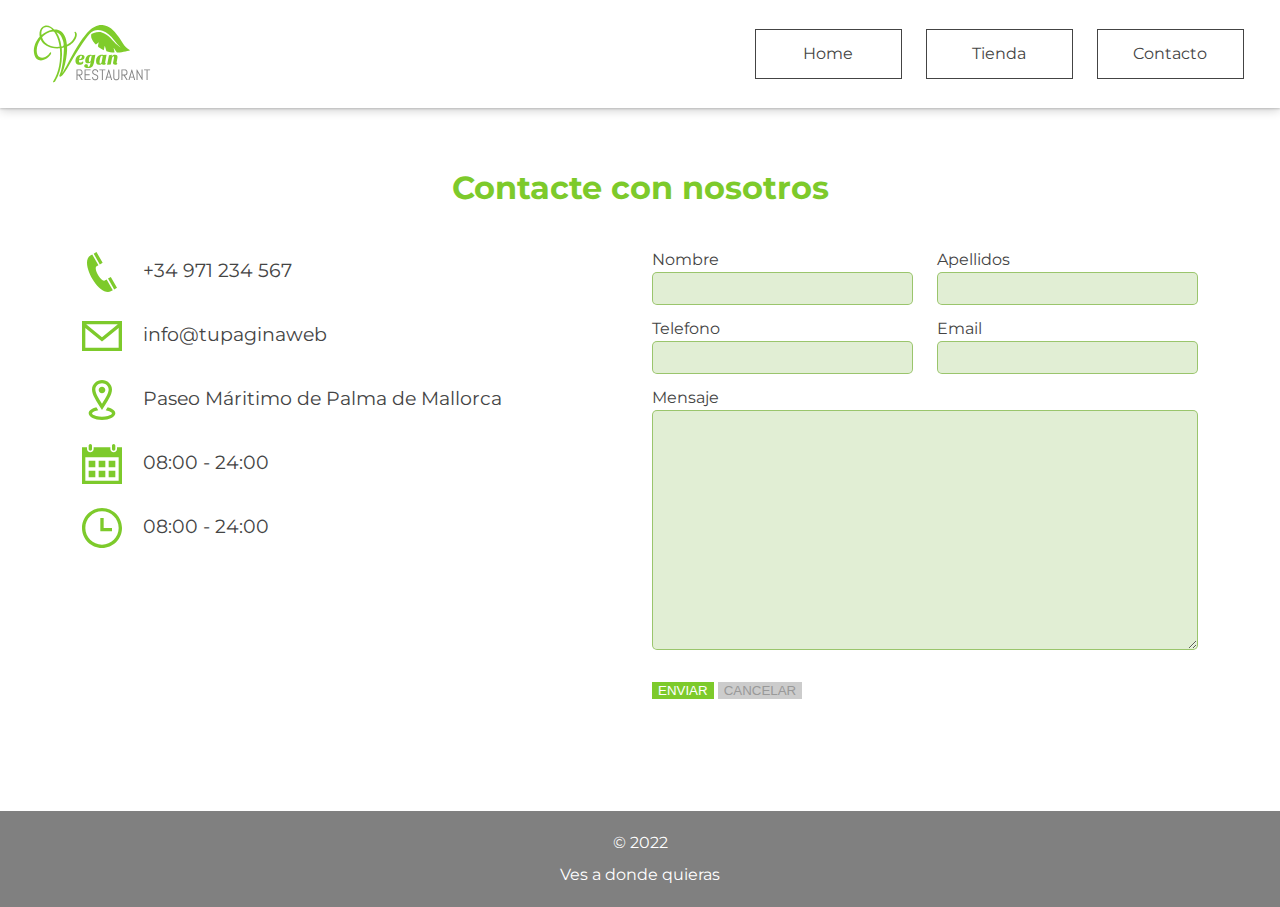
<file: contacto.html>
<doctype html>

	<html lang="es">
	
		<head>
			<meta charset="utf-8">
			<meta name="viewport" content="width=device-width, initial-scale=1">
			<link rel="shortcut icon" href="https://www.youtube.com/s/desktop/12d6b690/img/favicon.ico">
	
			<title>Título</title>
			<meta name="description" content="descripción de la web, se recomienda 90 caracteres">
			<meta name="keywords"    content="palabras clave, separadas, por comas">
			<link rel="preconnect" href="https://fonts.googleapis.com">
			<link rel="preconnect" href="https://fonts.gstatic.com" crossorigin>
			<link href="https://fonts.googleapis.com/css2?family=Great+Vibes&family=Montserrat:ital,wght@0,100;0,200;0,300;0,400;0,500;0,600;0,700;0,800;0,900;1,100;1,200;1,300;1,400;1,500;1,600;1,700;1,800;1,900&display=swap" rel="stylesheet">
			<link rel="stylesheet" href="assets/css/meyer-reset.css">
			<link href="assets/css/bootstrap-grid.css" rel="stylesheet"> 
			<link href="assets/css/style.css" rel="stylesheet">
            <link href="assets/css/app.css" rel="stylesheet">
		</head>
	
	   
		<body>
			<!-- Header -->
			<header class="px-4">
				<div class="container-fluid">
					<div class="row justify-content-between h-100">
						<!-- Logotipo -->
						<div class="col-2 header-logo">
							<div class="row h-100 align-items-center">
								<div class="col header-logo-img p-1">								
									<svg version="1.1"
									id="svg2" xmlns:cc="http://creativecommons.org/ns#" xmlns:dc="http://purl.org/dc/elements/1.1/" xmlns:inkscape="http://www.inkscape.org/namespaces/inkscape" xmlns:ns1="http://sozi.baierouge.fr" xmlns:rdf="http://www.w3.org/1999/02/22-rdf-syntax-ns#" xmlns:sodipodi="http://sodipodi.sourceforge.net/DTD/sodipodi-0.dtd" xmlns:svg="http://www.w3.org/2000/svg"
									xmlns="http://www.w3.org/2000/svg" xmlns:xlink="http://www.w3.org/1999/xlink" x="0px" y="0px" viewBox="0 0 1360.2 678.9"
									style="enable-background:new 0 0 1360.2 678.9;" xml:space="preserve">
									<style type="text/css">
									.st0{fill:#7FCC2B;}
									.st1{fill:#7FB820;}
									.st2{fill:#818181;}
									</style>
									<g>
									<g id="g3451">
									<path id="path3343" class="st0" d="M654.5,86.8c-37.2,35.2-68.6,77.1-97.6,120c-46.6,69-86.1,143.1-126.7,216.2
										c-16.1,28.9-30.6,58.8-47.2,87.5c-6.7,11.5-12.8,23.4-20.9,33.9c26.4-66.1,42.2-137,50-208.3c2.8-25.3,3.9-50.8,2.3-76.2
										c44.9-18.9,87.2-55.6,100.6-106.6c4-15.3,5.6-38.4-9.1-47.8c-13.9-8.9-16,9.5-7.2,17.6c4.7,25.3-9.9,49.3-23.8,68.2
										c-16.2,22.1-38.7,37.9-62.3,49.6c-4.3-50.3-18.2-104.5-56.2-137.3c-21.9-18.9-51-24.9-78.6-24.1c-25.9-27.1-62.4-49.3-99.6-40
										c-32.7,8.2-51.5,39-55.6,72.9c-1.7,13.6-0.6,31.5,1.3,44.2c-40.2,43.4-68.3,106.7-60.7,168.8c3.9,31.8,19.1,67.4,49.7,77.8
										c38,12.8,78.4-6.9,107.1-33.5c12.1-11.2,30.7-33.6,25-45.1c-5.9-11.6-21.2,17-31.6,25.8c-24.7,20.9-57.1,36.8-86.8,24.3
										c-26.5-11.1-35-46.6-34.2-75c1.3-42.9,17.3-84.1,41.7-117.6c20.1,49.6,67.6,77.9,114.6,90.4c29.2,7.8,59.5,10.2,89.4,6.9
										c6.3,62.8,4.3,126.5-8.1,188.4c-11.5,57.5-31.3,113.9-63.3,162.5c-8.6,13,13.8,12.3,20.8,1.1c40.9-65.3,59.9-140.9,69-217.9
										c5.4-45.5,6.1-91.6,1.9-137.1c19.6-5.6,23.2-11.6,22.5,7.6c-2.6,64.2-7.7,128.1-20,190.6c-6.4,32.7-16.6,66.2-29,96.9
										c4.6,20.6,28.2-0.5,35.6-10.1c16.3-21.3,31.5-43.5,46.1-66.3c22.9-35.7,42.7-73.7,64.8-110.1c43.4-71.6,87.4-142.9,136.3-210.3
										c23.4-30.2,49.7-67.8,84.3-81.9c30.7-12.5,61.6-9.4,89.9-0.2c50,16.4,91.5,54.2,123.1,97.8c21.1,29.2,46.4,54.4,71.8,79.2
										c-11.1-6.5-21.1-15.4-31.4-23.3c-28.9-22.1-52.3-51-77.4-77.6c-25.4-26.9-57-46.9-91-57.9c-28.1-9.1-58.5-3.7-85.9,6.1
										c-8.6,3.1-17.9,5.3-25.4,10.9c-10.8,31.4,9.1,66,25.5,87.4c6.7,8.7,13.2,18.1,21.8,24.6c10.4-8.3,19.6-18.3,30.3-26.1
										c-3.2,21.5-14.9,46.3-0.8,53.7c17.6,10.9,34.5,23.8,53.7,31.1c4.3-15.1,6.9-30.7,11.6-45.6c6.4,18.7,11.1,38,17.2,56.7
										c24.3,8,55.7,14.7,84.8,14.9c4.5-3-7.2-34.8-8.1-50.3c11.5,16.7,22.9,33.7,34.4,50.5c32.9-0.8,110.4-13.2,139.6-25.6
										c-69.8-40.5-78.8-85-124.1-146c-49.5-66.6-96.8-114-168.5-121C737.6,27.1,687.6,57.4,654.5,86.8L654.5,86.8z M256.6,80.9
										c-42,6.1-80.9,28.1-112.9,57.5c-5.8-27.4,0.4-60.3,23-76.7C199.6,41.8,237.3,57.9,256.6,80.9z M265.8,99.7
										c13.2-0.2,20,15.6,26.8,27.1c24.3,40.8,36.4,88.6,43.3,136.1c-52.8,5.8-110-5.6-151.6-42.7c-16.7-14.9-28.5-35.5-35.1-57.6
										C167.6,137.3,224.6,100.3,265.8,99.7L265.8,99.7z M302,109.4c44.2,19,57.6,51.2,69.1,90.3c4.2,14.4,13.8,49.4,2.1,55
										c-18,8.6-19.5,8.6-21.3-8.5C346.9,197.1,329.3,149.6,302,109.4L302,109.4z"/>
									<path id="path3247" class="st1" d="M340.5,303.4C335.5,307.7,335.5,307.7,340.5,303.4z"/>
									<path id="path3439" class="st0" d="M582,417.5c3.2,2.2,4.8,5.7,4.8,10.7c0,4.8-1.2,8.7-3.7,11.8c-2.4,3.1-5.7,5.7-9.7,7.7
										c-8.2,4.3-16.8,6.4-25.7,6.4c-8.9,0-16-1-21.3-2.9c-5.2-1.9-9.5-4.7-13-8.3c-6.8-6.8-10.2-16.5-10.2-29c0-19.5,5.3-35.2,15.9-47.1
										c11.3-12.8,26.9-19.2,46.6-19.2c12.2,0,21.4,2.6,27.4,7.7c4.5,3.9,6.8,9,6.8,15.3c0,22.7-19.6,34.1-58.8,34.1
										c-0.5,3.4-0.8,6.5-0.8,9.3c0,5.9,1.3,10.1,3.9,12.4c2.7,2.2,6.5,3.3,11.4,3.3c4.9,0,9.9-1.1,15.1-3.3
										C576.1,424.1,579.8,421.1,582,417.5 M542.6,396.4c9.1,0,16.4-2.8,21.6-8.5c5.3-5.4,7.9-12.5,7.9-21.1c0-3-0.6-5.2-1.7-6.8
										c-1-1.7-2.6-2.5-4.8-2.5c-2.2,0-4.3,0.5-6.2,1.4c-1.8,0.8-3.7,2.6-5.6,5.4C549,370.7,545.3,381.4,542.6,396.4"/>
									<path id="path3441" class="st0" d="M620.2,369.3c4.4-6.2,9.9-11.4,16.4-15.5c6.7-4.1,14.1-6.2,22.2-6.2c8.1,0,14.1,1.3,18,3.9
										l37.9-3.9L701.5,422c-4.5,25.3-11.5,42.9-21.1,52.9c-9.1,9.4-22.6,14.1-40.4,14.1c-13.5,0-24.2-2.1-31.9-6.4
										c-7.7-4.3-11.6-9.9-11.6-17c0-5.3,2-9.5,6-12.6c4-3,9.1-4.5,15.3-4.5c5.4,0,10.2,1.2,14.3,3.7c2.4,1.3,4.3,2.8,5.4,4.6
										c-3,2.6-4.4,6-4.4,10.3c0,5.6,2.6,8.3,7.7,8.3c8.6,0,15.4-10.2,20.3-30.6c1.4-5.6,2.7-11.1,3.9-16.7c-5.8,7.1-15.3,10.7-28.4,10.7
										c-9.1,0-16.4-2.2-21.6-6.6c-5.3-4.4-7.9-11.7-7.9-22.1c0-6.5,1.1-13.3,3.3-20.5C612.5,382.3,615.8,375.5,620.2,369.3 M645.3,410.7
										c0,8.8,2.3,13.2,6.8,13.2c3.1,0,6.1-1.7,9.1-5c2.3-2.7,3.9-6.1,4.8-10.1l9.9-49.8c-0.6-0.1-1.3-0.3-1.9-0.6
										c-1.3-0.5-2.8-0.8-4.4-0.8c-7.9,0-14.1,6.5-18.7,19.4C647.1,387.1,645.3,398.3,645.3,410.7"/>
									<path id="path3443" class="st0" d="M730.7,444.4c-3-3.4-5.2-7.7-6.6-13c-1.3-5.3-1.9-12.3-1.9-20.9c0-8.6,1.5-16.9,4.4-24.8
										c3-7.9,7.2-14.7,12.6-20.3c11.1-11.9,25.8-17.8,44.1-17.8c6.6,0,12.2,1.1,17,3.3l33.1-3.3L819,423.1c-0.4,1.5-0.6,3.7-0.6,6.6
										c0,2.8,0.8,5.2,2.5,7c1.8,1.8,4,2.8,6.6,3.1c-1.3,4.4-4.3,7.9-9.1,10.5c-4.6,2.6-9.6,3.9-14.9,3.9c-5.3,0-9.7-1-13.3-3.1
										c-3.5-1.9-5.7-4.6-6.8-7.9c-2.1,3.2-5.3,5.9-9.7,7.9c-4.4,2.1-9.5,3.1-15.5,3.1c-5.8,0-11.1-0.8-15.9-2.3
										C737.7,450.2,733.7,447.8,730.7,444.4 M771.4,365.8c-1.4,2.3-2.8,5.5-4.1,9.5c-1.3,3.9-3,11.1-5.2,21.7
										c-2.1,10.5-3.1,19.4-3.1,26.9c0,7.5,0.6,12.3,1.7,14.5c1.2,2.2,2.8,3.3,4.8,3.3c4.1,0,7.7-1.9,10.6-5.8c3.1-4,5.2-9.5,6.4-16.5
										l10.2-56.7c-2.7-2.3-5.7-3.5-8.9-3.5c-3.1,0-5.6,0.5-7.5,1.5C774.7,361.8,773,363.5,771.4,365.8"/>
									<path id="path3445" class="st0" d="M925.7,454.1c-15.6,0-23.4-6.1-23.4-18.2c0.1-3.4,0.7-7.9,1.7-13.6l3.5-17.8
										c3.5-16.8,5.2-27,5.2-30.8c0-7.5-2.2-11.2-6.6-11.2c-7.3,0-13,9.6-16.8,28.9l-11.4,58.9l-38.9,3.9l20.1-102.8l31.7-3.7l-3.1,19
										c6.1-12.7,18.4-19,36.9-19c9,0,15.4,1.9,19.1,5.8c3.9,3.7,5.8,9.9,5.8,18.4c0,8-2.1,21.4-6.2,40.1c-1.9,8.4-2.9,14.2-2.9,17.4
										c0,3.1,0.8,5.6,2.5,7.4c1.8,1.8,4,2.8,6.6,3.1c-1.3,4.4-4.2,7.9-8.7,10.5C936.6,452.8,931.5,454.1,925.7,454.1"/>
									</g>
									<g>
									<path class="st2" d="M569.2,615.7l-30.6-48.1h-13.9v48.1h-10.1V503h35.8c3.8,0,7.4,0.7,10.8,2.2c3.4,1.4,6.3,3.4,8.8,5.9
										s4.5,5.5,5.9,8.8c1.4,3.4,2.2,7,2.2,10.8v9.1c0,3.8-0.7,7.4-2.2,10.8c-1.4,3.4-3.4,6.3-5.9,8.8s-5.5,4.5-8.8,5.9
										c-3.4,1.4-6.9,2.2-10.8,2.2l30.6,48.1H569.2z M567.9,530.7c0-2.5-0.5-4.9-1.4-7s-2.2-4.1-3.9-5.7c-1.6-1.7-3.5-2.9-5.7-3.9
										c-2.2-0.9-4.5-1.4-7-1.4h-25.2v45.3h25.2c2.5,0,4.9-0.5,7-1.4c2.2-0.9,4.1-2.2,5.7-3.9c1.6-1.7,2.9-3.6,3.9-5.7
										c0.9-2.2,1.4-4.5,1.4-7V530.7z"/>
									<path class="st2" d="M600.3,615.7V503h63.4v9.7h-53.3v41.9h43.2v9.7h-43.2V606h53.3v9.7H600.3z"/>
									<path class="st2" d="M744.9,589.6c0,3.8-0.8,7.4-2.3,10.8c-1.5,3.4-3.6,6.3-6.2,8.8c-2.6,2.5-5.6,4.5-9,5.9
										c-3.4,1.4-7.1,2.2-10.9,2.2h-8.1c-3.8,0-7.5-0.7-10.9-2.2c-3.4-1.4-6.4-3.4-9-5.9c-2.6-2.5-4.7-5.4-6.2-8.8
										c-1.5-3.4-2.3-6.9-2.3-10.8v-4.5l10.1-1.7v6.1c0,2.5,0.5,4.9,1.5,7c1,2.2,2.4,4.1,4.1,5.7c1.7,1.7,3.7,2.9,6,3.9
										c2.3,0.9,4.7,1.4,7.2,1.4h7.1c2.5,0,4.9-0.5,7.2-1.4c2.3-0.9,4.2-2.2,6-3.9c1.7-1.7,3.1-3.6,4.1-5.7c1-2.2,1.5-4.5,1.5-7v-3.4
										c0-3.9-0.8-7.1-2.3-9.7c-1.5-2.6-3.5-4.8-6.1-6.6c-2.5-1.8-5.4-3.3-8.5-4.6s-6.4-2.5-9.8-3.8c-3.4-1.3-6.6-2.6-9.8-4.2
										c-3.2-1.5-6-3.4-8.5-5.7c-2.5-2.3-4.5-5.1-6.1-8.4c-1.5-3.3-2.3-7.4-2.3-12.2v-2.1c0-3.8,0.7-7.4,2.2-10.8
										c1.4-3.4,3.4-6.3,5.9-8.8s5.5-4.5,8.8-5.9c3.4-1.4,7-2.2,10.8-2.2h7.2c3.8,0,7.4,0.7,10.8,2.2c3.4,1.4,6.3,3.4,8.8,5.9
										s4.5,5.5,5.9,8.8c1.4,3.4,2.2,6.9,2.2,10.8v2.9l-10.1,1.7v-4.6c0-2.5-0.5-4.9-1.4-7c-0.9-2.2-2.2-4.1-3.9-5.7
										c-1.6-1.6-3.5-2.9-5.7-3.9c-2.2-0.9-4.5-1.4-7-1.4h-6.3c-2.5,0-4.9,0.5-7,1.4s-4.1,2.2-5.7,3.9c-1.7,1.6-2.9,3.5-3.9,5.7
										c-0.9,2.2-1.4,4.5-1.4,7v2.1c0,3.6,0.8,6.7,2.3,9.1c1.5,2.5,3.5,4.6,6.1,6.3s5.4,3.3,8.5,4.6s6.4,2.6,9.8,3.9
										c3.4,1.3,6.6,2.8,9.8,4.4c3.2,1.6,6,3.6,8.5,5.9c2.5,2.3,4.5,5.2,6.1,8.5c1.5,3.4,2.3,7.4,2.3,12.3V589.6z"/>
									<path class="st2" d="M794,512.6v103.1h-10.1V512.6H757V503h63.9v9.7H794z"/>
									<path class="st2" d="M874.5,589.5h-35.7l-7.4,26.3h-10.5l33-112.7h5.3l33.2,112.7H882L874.5,589.5z M841.6,579.8h30.3l-14.9-52
										l-0.3-4.2l-0.3,4.2L841.6,579.8z"/>
									<path class="st2" d="M966.5,600.4c-1.4,3.4-3.4,6.3-5.9,8.8s-5.5,4.5-8.8,5.9c-3.4,1.4-6.9,2.2-10.8,2.2h-8
										c-3.8,0-7.4-0.7-10.8-2.2c-3.4-1.4-6.3-3.4-8.8-5.9s-4.5-5.4-5.9-8.8c-1.4-3.4-2.2-6.9-2.2-10.8V503h10.1v86.6
										c0,2.5,0.5,4.9,1.4,7s2.2,4.1,3.9,5.7c1.7,1.7,3.6,2.9,5.7,3.9s4.5,1.4,7,1.4h7.1c2.5,0,4.9-0.5,7-1.4c2.2-0.9,4.1-2.2,5.7-3.9
										c1.6-1.7,2.9-3.6,3.9-5.7s1.4-4.5,1.4-7V503h10.1v86.6C968.7,593.4,968,597,966.5,600.4z"/>
									<path class="st2" d="M1045.9,615.7l-30.6-48.1h-13.9v48.1h-10.1V503h35.8c3.8,0,7.4,0.7,10.8,2.2c3.4,1.4,6.3,3.4,8.8,5.9
										s4.5,5.5,5.9,8.8c1.4,3.4,2.2,7,2.2,10.8v9.1c0,3.8-0.7,7.4-2.2,10.8c-1.4,3.4-3.4,6.3-5.9,8.8s-5.5,4.5-8.8,5.9
										c-3.4,1.4-6.9,2.2-10.8,2.2l30.6,48.1H1045.9z M1044.5,530.7c0-2.5-0.5-4.9-1.4-7s-2.2-4.1-3.9-5.7c-1.6-1.7-3.5-2.9-5.7-3.9
										c-2.2-0.9-4.5-1.4-7-1.4h-25.2v45.3h25.2c2.5,0,4.9-0.5,7-1.4c2.2-0.9,4.1-2.2,5.7-3.9c1.6-1.7,2.9-3.6,3.9-5.7
										c0.9-2.2,1.4-4.5,1.4-7V530.7z"/>
									<path class="st2" d="M1119.2,589.5h-35.7l-7.4,26.3h-10.5l33-112.7h5.3l33.2,112.7h-10.5L1119.2,589.5z M1086.3,579.8h30.3
										l-14.9-52l-0.3-4.2l-0.3,4.2L1086.3,579.8z"/>
									<path class="st2" d="M1209.7,615.7l-47-82.1l-0.9-4.9v86.9h-10.1V503h5.3l47,82.2l1,4.8V503h10.1v112.7H1209.7z"/>
									<path class="st2" d="M1268.2,512.6v103.1h-10.1V512.6h-26.9V503h63.9v9.7H1268.2z"/>
									</g>
									</g>
									</svg>
   
								</div>
								<!-- <div class="col header-logo-text">
									<span>RESTAURANT</span>
								</div> -->
							</div>
						</div>
						<!-- FIN Logotipo -->
						<!-- Menu de navegacion -->
						<nav class="col-5 header-nav h-100">
							<ul class="row align-items-center h-100">
								<li class="col">
									<a href="">Home</a>
								</li>
								<li class="col">
									<a href="">Tienda</a>
								</li>
								<li class="col">
									<a href="">Contacto</a>
								</li>
							</ul>
						</nav>
						<!-- FIN Menu de navegacion -->
					</div>
				</div>
			</header>
			<!-- FIN Header -->
			<!-- Main -->
			<main>
                <div class="container contact section">
                    <!-- h1 -->
                    <div class="row contact-title">
                        <h1 class="col-12 text-align-center color-principal">Contacte con nosotros</h1>
                    </div>
                    <!-- info + formulario -->
					<div class="row mt-5">
						<!-- info -->
                    	<div class="col-6 contact contact-info">
							<div class="row flex-column">
								<!-- info-item -->
								<div class="col-12 mb-4">
									<p>
										<svg xmlns="http://www.w3.org/2000/svg" viewBox="0 0 24 24"><path d="M18.48 22.926l-1.193.658c-6.979 3.621-19.082-17.494-12.279-21.484l1.145-.637 3.714 6.467-1.139.632c-2.067 1.245 2.76 9.707 4.879 8.545l1.162-.642 3.711 6.461zm-9.808-22.926l-1.68.975 3.714 6.466 1.681-.975-3.715-6.466zm8.613 14.997l-1.68.975 3.714 6.467 1.681-.975-3.715-6.467z"/></svg>
										<span>+34 971 234 567</span>
									</p>
								</div>
								<!-- info-item -->
								<div class="col-12 mb-4">
									<p>
										<svg xmlns="http://www.w3.org/2000/svg" viewBox="0 0 24 24"><path d="M0 3v18h24v-18h-24zm21.518 2l-9.518 7.713-9.518-7.713h19.036zm-19.518 14v-11.817l10 8.104 10-8.104v11.817h-20z"/></svg>
										<span>info@tupaginaweb</span>
									</p>
								</div>
								<!-- info-item -->
								<div class="col-12 mb-4">
									<p>
										<svg xmlns="http://www.w3.org/2000/svg" viewBox="0 0 24 24"><path d="M12 2c2.131 0 4 1.73 4 3.702 0 2.05-1.714 4.941-4 8.561-2.286-3.62-4-6.511-4-8.561 0-1.972 1.869-3.702 4-3.702zm0-2c-3.148 0-6 2.553-6 5.702 0 3.148 2.602 6.907 6 12.298 3.398-5.391 6-9.15 6-12.298 0-3.149-2.851-5.702-6-5.702zm0 8c-1.105 0-2-.895-2-2s.895-2 2-2 2 .895 2 2-.895 2-2 2zm8 12c0 2.209-3.581 4-8 4s-8-1.791-8-4c0-1.602 1.888-2.98 4.608-3.619l1.154 1.824c-.401.068-.806.135-1.178.242-3.312.949-3.453 2.109-.021 3.102 2.088.603 4.777.605 6.874-.001 3.619-1.047 3.164-2.275-.268-3.167-.296-.077-.621-.118-.936-.171l1.156-1.828c2.723.638 4.611 2.016 4.611 3.618z"/></svg>
										<span>Paseo Máritimo de Palma de Mallorca</span>
									</p>
								</div>
								<!-- info-item -->
								<div class="col-12 mb-4">
									<p>
										<svg xmlns="http://www.w3.org/2000/svg" viewBox="0 0 24 24"><path d="M20 20h-4v-4h4v4zm-6-10h-4v4h4v-4zm6 0h-4v4h4v-4zm-12 6h-4v4h4v-4zm6 0h-4v4h4v-4zm-6-6h-4v4h4v-4zm16-8v22h-24v-22h3v1c0 1.103.897 2 2 2s2-.897 2-2v-1h10v1c0 1.103.897 2 2 2s2-.897 2-2v-1h3zm-2 6h-20v14h20v-14zm-2-7c0-.552-.447-1-1-1s-1 .448-1 1v2c0 .552.447 1 1 1s1-.448 1-1v-2zm-14 2c0 .552-.447 1-1 1s-1-.448-1-1v-2c0-.552.447-1 1-1s1 .448 1 1v2z"/></svg>                                    <span>08:00 - 24:00</span>
									</p>
								</div>
								<!-- info-item -->
								<div class="col-12 mb-4">
									<p>
										<svg xmlns="http://www.w3.org/2000/svg" viewBox="0 0 24 24"><path d="M12 2c5.514 0 10 4.486 10 10s-4.486 10-10 10-10-4.486-10-10 4.486-10 10-10zm0-2c-6.627 0-12 5.373-12 12s5.373 12 12 12 12-5.373 12-12-5.373-12-12-12zm1 12v-6h-2v8h7v-2h-5z"/></svg>
										<span>08:00 - 24:00</span>
									</p>
								</div>
							</div>
						</div>
						<!-- FIN info -->

                        <!-- Contacto form -->
                        <form action="" class="col-6">
							<div class="row">
								<div class="col-6">
									<label for="nombre">Nombre</label>
									<input id="nombre"  class="mt-1"  type="text">
								</div>
								<div class="col-6">
									<label for="apellidos">Apellidos</label>
									<input id="apellidos" class="mt-1"   type="text">
								</div>
								<div class="col-6">
									<label for="telefono">Telefono</label>
									<input id="telefono"  class="mt-1" type="text">
								</div>
								<div class="col-6">
									<label for="email">Email</label>
									<input id="email" class="mt-1" type="text">
								</div>
								<div class="col-12">
									<label for="mensaje" class="mb-2">Mensaje</label>
									<textarea name="mensaje" id="mensaje" class="mt-1"></textarea>
								</div>
							</div>
							<!-- FIN info + formulario -->
							<!-- info boton -->
							<div>
								<button class="btn btn-principal comprar mt-3">
									ENVIAR
								</button>
								<button class="btn btn-secondary comprar mt-3">
									CANCELAR
								</button>
							</div>
							<!-- FIN info boton -->
                        </form>
						<!-- FIN Contacto form -->
					</div>
					<!-- FIN info + formulario -->
                </div>
            </div>
			</main>
			<!-- FIN main -->
			<!-- Footer -->
			<footer>
				<p>© 2022</p>
				<p><a href="#">Ves a donde quieras</a></p>
			</footer>
			<!-- FIN footer -->
		</body>
	
	</html>
</file>
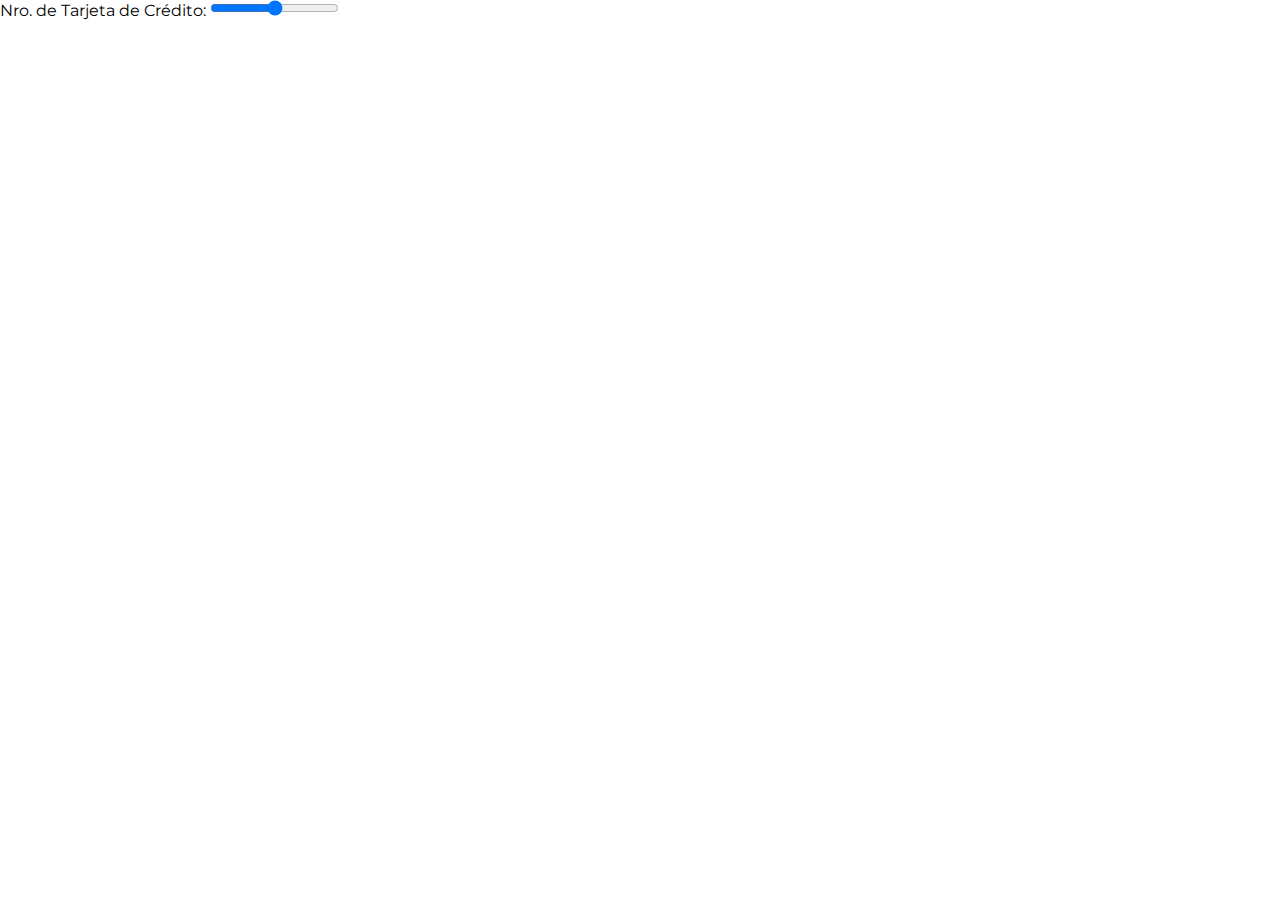
<file: defecto.html>
<!DOCTYPE html>
<html lang="en">
<head>
    <meta charset="UTF-8">
    <meta http-equiv="X-UA-Compatible" content="IE=edge">
    <meta name="viewport" content="width=device-width, initial-scale=1.0">
    <title>Document</title>
    <link rel="preconnect" href="https://fonts.googleapis.com">
    <link rel="preconnect" href="https://fonts.gstatic.com" crossorigin>
    <link href="https://fonts.googleapis.com/css2?family=Great+Vibes&family=Montserrat:ital,wght@0,100;0,200;0,300;0,400;0,500;0,600;0,700;0,800;0,900;1,100;1,200;1,300;1,400;1,500;1,600;1,700;1,800;1,900&display=swap" rel="stylesheet">

    <link rel="stylesheet" href="assets/css/defecto.css">
</head>
<body>
    <form action="">
        <label> Nro. de Tarjeta de Crédito:</label>
<input type="range" min="0" max="100" step="10" value="50">
    </form>
</body>
</html>
</file>
<file: assets/css/style.css>
html {
    font-family: Montserrat, Arial, Helvetica, sans-serif;
}

h1 {
    font-size: 2rem;
    font-weight: bold;
}

h2 {
    font-size: 1.8rem;
    font-weight: bold;
}

h3 {
    font-size: 1.2rem;
    font-weight: bold;
}

h4 {
    font-size: 1rem;
    font-weight: bold;
}

h5 {
    font-size: 0.9em;
    font-weight: bold;
}

h6 {
    font-size: 0.7rem;
    font-weight: bold;
}

.btn-sm {}

.btn-md {}

.btn-lg {
    font-size: 1.5rem;
    padding: 1rem 2rem;
    border: none;
    border-radius: 5px;
    transition: all .3s ease-in-out;
    cursor: pointer;
    background-color: #999;
}

.btn {}

.btn-principal {
    border: 3px solid hsl(255, 255%, 255%);
    background-color: hsl(89, 65%, 48%);
    color: white;
}

.btn-principal:hover {
    background-color: hsl(89, 63%, 41%);
}

.btn-principal:focus {
    background-color: hsl(51, 84%, 12%);
}

.btn-secondary {
    background-color: hsl(0, 0%, 80%);
    color: #999;
}

.btn-secondary:hover {
    background-color: hsl(0, 0%, 65%);
    color: white;
}

.btn-secondary:focus {
    background-color: hsl(0, 0%, 45%);
}

.color-principal {
    color: hsl(89, 65%, 48%);
}




.background-principal {
    background-color: hsl(89, 65%, 48%);
}
</file>
<file: assets/css/app.css>
html {
    font-family: Montserrat, Arial, Helvetica, sans-serif;
    color: #444;
}

* {
    box-sizing: border-box;
}

.section {
    padding-top: 4rem;
    padding-bottom: 4rem;
}

h2 {
    font-size: 2.2rem;
    margin-bottom: 4rem;
}

a {
    color: #444;
}

select {
    border: 1px solid #999;
    border-radius: 0;
    padding: .5rem 1rem;
}

.shadow {
    box-shadow: 0 1px 5px rgba(0, 0, 0, .2), 0 7px 20px rgba(0, 0, 0, .2);
}

.h-100 {
    height: 100%;
}

.w-100 {
    width: 100%;
}

a .vh-100 {
    height: 100vh;
}



.img-back,
.img-responsive {
    height: 100%;
    width: 100%;
    object-fit: cover;
}

.text-align-left {
    text-align: left;
}

.text-align-right {
    text-align: right;
}

.text-align-center {
    text-align: center;
}




/* ---------------- HEADER --------------------- */
header {
    height: 12vh;
    box-shadow: 0 1px 2px rgb(100, 100, 100, .3), 0 2px 10px rgba(0, 0, 0, .2);

}

.header-logo svg {
    max-width: 65%;
}

.header-logo-text {
    font-size: 15px;
    text-align: center;
    position: relative;
    top: -10px;
}

.header-nav ul {
    list-style-type: none;
}

.header-nav li a {
    border: 1px solid;
    display: block;
    text-align: center;
    text-decoration: none;
    padding: 1rem;
    transition: all .3s ease-in-out;
}

.header-nav li a:hover {
    background-color: hsl(89, 65%, 48%);
    color: white;
}

.header-nav li a:focus {
    background-color: hsl(89, 63%, 41%);
    color: white;
}


/* ----------------- slider ---------------- */
.slider {
    height: 88vh;
    position: relative;
    width: 100%;
}

.slider .slider-img img {
    object-fit: cover;
    width: 100%;
    height: 100%;
}

.slider .slider-info {
    width: 100%;
    height: 100%;
    position: absolute;
    top: 0;
    left: 0;
    display: flex;
    align-items: center;
    justify-content: center;
}

.slider .slider-info h1 {
    font-family: 'Great Vibes', Arial, Helvetica, sans-serif;
    color: rgb(255, 255, 255);
    text-shadow: 0 0 2px rgba(0, 0, 0, 1), 2px 2px 4px rgba(0, 0, 0, .8), 3px 3px 15px rgba(0, 0, 0, .5);
    font-size: 7rem;
    text-align: center;
}

.slider .slider-info .btn-principal {
    box-shadow: 0 2px 0px rgba(0, 0, 0, .3), 0 5px 15px rgba(0, 0, 0, .5);
    position: relative;
    top: 0;
}

.slider .slider-info .btn-principal:focus {
    box-shadow: 0 1px 0px rgba(0, 0, 0, .3), 0 5px 15px rgba(0, 0, 0, .5);
    position: relative;
    top: 3px;
}

/* ---------------- Estilos FEATURED y PRODUCTOS --------------- */

.card {
    text-align: center;
    background-color: white;
}

.card h2 {
    color: hsl(89, 65%, 48%);
    text-align: center;
}

.card .card-item {
    box-shadow: 0 1px 5px rgba(0, 0, 0, .4), 0 7px 20px rgba(0, 0, 0, .2);
    padding: 1rem;
    border-radius: .5rem;
    position: relative;
    display: block;
    text-decoration: none;
}

.card .card-item-img {
    width: 100%;
    height: 15rem;
}

.card .card-item-img img {
    width: 100%;
    height: 100%;
    object-fit: cover;
}

.card .card-item-category p {
    font-weight: bold;
    margin: .5rem 0;
}

.card .card-item-price {
    position: absolute;
    top: 0;
    right: -10px;
    background-color: red;
    color: white;
    padding: .5rem 2rem;
    transform: rotate(15deg);
    box-shadow: 0 1px 5px rgba(0, 0, 0, .7), 0 7px 10px rgba(0, 0, 0, .3);
}

.card .card-item-price p {
    margin: 0;
    font-weight: bold;
    font-size: 1.5rem;
}


/* ---------------- BANNER ------------------- */

.banner {
    display: flex;
}

.banner-image-back {
    background: url(/img/fondo-vegan.jpg);
    width: 100%;
    height: 100vh;
    background-size: cover;
    display: flex;
}

.banner .banner-description {
    font-size: 1.6rem;
    line-height: 2.3rem;
}


/* --------------- FOOTER ------------------- */
footer {
    background-color: gray;
    padding: 1rem;
    text-align: center;
}

footer p {
    margin: 0;
    line-height: 2rem;
    color: white;
}

footer a {
    color: white;
    text-decoration: none;
    padding: 0.5rem 1rem;
    transition: all .3s ease-in-out;
}

footer a:hover {
    background-color: rgb(97, 96, 96);
}


/* ----------------- ASIDE PAG. PRODUCTOS ----------------- */

aside.products-category {
    background-color: hsl(0, 0%, 90%);
    padding: 1rem;
}

.products-category h2 {
    font-size: 1.5rem;
}

.products-category .products-category-nav ul {
    list-style-type: none;
    padding-left: 0;
    margin-bottom: 0;
}

.products-category .products-category-nav li {
    list-style-type: none;
    padding: 1rem 1rem;
    border-top: 1px solid rgba(0, 0, 0, .15);
    transition: all .3s ease-in-out;
    cursor: pointer;
}

.products-category .products-category-nav li:hover {
    background-color: rgba(0, 0, 0, .1);
}

.products-category .products-category-nav li:active {
    background-color: rgba(0, 0, 0, .3);
    color: white;
}

.products-category .products-category-nav li:last-child {
    border-bottom: 1px solid rgba(0, 0, 0, .15);
}

.products-resaults-selector {
    display: flex;
    justify-content: end;
}

.products-gallery .card {
    background-color: white;
    transition: all .3s ease-in-out;
    cursor: pointer;
}

.products-gallery .card:hover {
    transform: scale(1.08);
    z-index: 100;
}


/* ------------------ UN PRODUCTO ---------------- */
.slider-gallery .slider-gallery-img {
    height: 32rem;
}

.slider-gallery .slider-gallery-thumbnails {
    list-style-type: none;
    padding: 0;
    margin-top: 2rem
}

.slider-gallery .slider-gallery-thumbnails li img {
    padding: 3px;
    transition: all .3s ease-in-out;
}

.slider-gallery .slider-gallery-thumbnails li img:hover {
    background-color: #777;
    transform: scale(1.08);
}

.product-info .product-info-price {
    margin: 1rem 0 2rem;
}

.product-info .product-info-price span {
    background-color: red;
    color: white;
    padding: .5rem 2rem;
    box-shadow: 0 1px 5px rgba(0, 0, 0, .7), 0 7px 10px rgba(0, 0, 0, .3);
    font-weight: bold;
    font-size: 1.5rem;
    display: inline;
}

.add-substract {
    display: flex;
}

.add-substract .increment,
.add-substract .decrement {
    border-radius: 0;
    padding: .5rem 1rem;
    background-color: hsl(89, 65%, 48%);
    font-weight: bold;
    border: 0;
    border-top: 1px solid hsl(89, 65%, 48%);
    border-bottom: 1px solid hsl(89, 65%, 48%);
}

.add-substract input {
    width: 5rem;
    text-align: center;
    border-left: 0;
    border-right: 0;
    border-top: 1px solid hsl(89, 65%, 48%);
    border-bottom: 1px solid hsl(89, 65%, 48%);
}

.add-substract .increment:hover,
.add-substract .decrement:hover {
    background-color: hsl(89, 63%, 41%);
}

.add-substract .increment:active,
.add-substract .decrement:active {
    background-color: hsl(51, 84%, 12%);
    color: white;
}

button.comprar {
    border: 0
}

/* ---------------- CONTACTO ---------------- */
.contact {
    min-height: 55vh;
}

.contact input,
.contact textarea {
    width: 100%;
    margin-bottom: 1rem;
    border: 1px solid hsla(89, 63%, 41%, .6);
    background-color: hsla(89, 63%, 41%, .2);
    padding: .5rem 1rem;
    border-radius: 5px;
}

.contact input:focus,
.contact textarea:focus {
    outline: 0px;
    box-shadow: 0 0 10px hsla(89, 63%, 41%, 1);
    background-color: white;
}

.contact textarea {
    height: 15rem;
}

.contact svg {
    fill: hsl(89, 65%, 48%);
    vertical-align: middle;
    margin-right: 1rem;
    width: 2.5rem;

}

.contact p {
    font-size: 1.2rem;
}

.contact-info {}
</file>
<file: assets/css/defecto.css>
html {
    font-family: Montserrat, Arial, Helvetica, sans-serif;
}

body {}


/* ---- GENERALS ---- */

*:not(dd) {
    margin: 0;
    box-sizing: border-box;
}

*:not(ol, ul, dl, dt) {
    padding: 0;
}

/* ---- LISTS ---- */

ul {
    background-color: red;
}

dt {
    font-weight: bold;
}

dd {
    margin-bottom: 1rem;
}

/* ---- TEXTS ---- */

a {
    text-decoration: none;
    color: black;
}

a:hover {
    text-decoration: underline;
}

small {
    font-size: medium;
    display: block;
    font-weight: normal;
}

sub,
sup {
    font-size: 60%;
}

mark {
    padding-left: .3rem;
    padding-right: .3rem;
    z-index: -1;
    position: relative;
}


/* ---- TABLES ---- */

table {
    width: 100%;
    border-collapse: collapse;
    border: 1px solid red;
}

th,
td {
    padding: .5rem;
    text-align: center;
    background-color: white;
}
</file>
